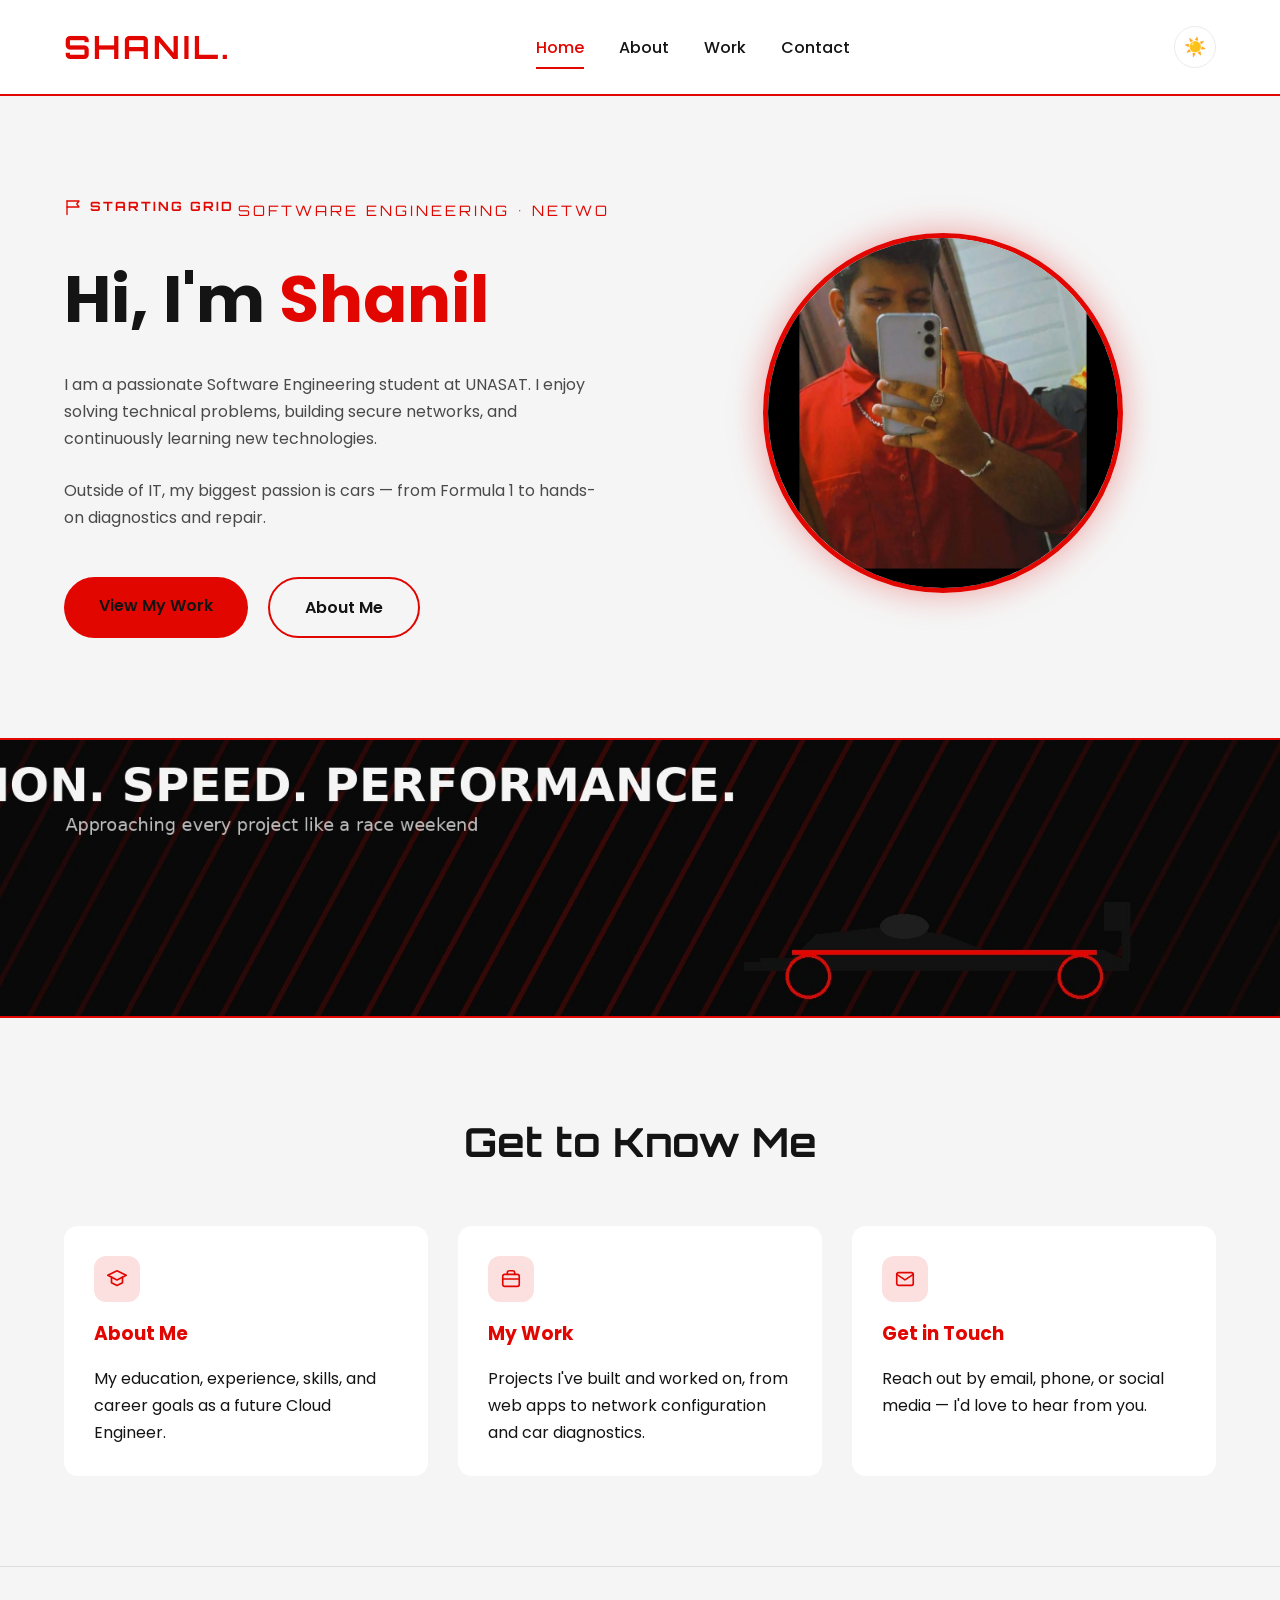
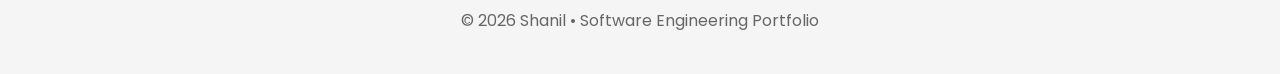
<file: index.html>
<!DOCTYPE html>
<html lang="en">
<head>
    <meta charset="UTF-8">
    <meta name="viewport" content="width=device-width, initial-scale=1.0">
    <title>Shanil | Portfolio</title>
    <link rel="icon" href="img/favicon-32.png" sizes="32x32" type="image/png">
    <link rel="icon" href="img/favicon-16.png" sizes="16x16" type="image/png">
    <link rel="apple-touch-icon" href="img/apple-touch-icon.png">

    <script src="js/theme-init.js"></script>

    <link rel="stylesheet" href="css/main.css">
    <link rel="stylesheet" href="css/index.css">

    <link rel="preconnect" href="https://fonts.googleapis.com">
    <link rel="preconnect" href="https://fonts.gstatic.com" crossorigin>

    <link href="https://fonts.googleapis.com/css2?family=Orbitron:wght@500;700;800&family=Poppins:wght@300;400;500;600;700&display=swap" rel="stylesheet">
</head>

<body>

<svg class="icon-sprite" aria-hidden="true">
<symbol id="icon-cap" viewBox="0 0 24 24" fill="none" stroke="currentColor" stroke-width="1.8" stroke-linecap="round" stroke-linejoin="round">
<polyline points="2 8 12 3 22 8 12 13 2 8"/>
<polyline points="6 10 6 16 12 19 18 16 18 10"/>
</symbol>
<symbol id="icon-briefcase" viewBox="0 0 24 24" fill="none" stroke="currentColor" stroke-width="1.8" stroke-linecap="round" stroke-linejoin="round">
<rect x="3" y="7" width="18" height="13" rx="2"/>
<path d="M8 7V5a2 2 0 0 1 2-2h4a2 2 0 0 1 2 2v2"/>
<line x1="3" y1="12" x2="21" y2="12"/>
</symbol>
<symbol id="icon-mail" viewBox="0 0 24 24" fill="none" stroke="currentColor" stroke-width="1.8" stroke-linecap="round" stroke-linejoin="round">
<rect x="3" y="5" width="18" height="14" rx="2"/>
<path d="M3 7l9 6 9-6"/>
</symbol>
<symbol id="icon-flag" viewBox="0 0 24 24" fill="none" stroke="currentColor" stroke-width="1.8" stroke-linecap="round" stroke-linejoin="round">
<path d="M4 22V4"/>
<path d="M4 4h16l-3 4 3 4H4"/>
</symbol>
</svg>

<header class="header">

    <div class="container nav-container">

        <a href="index.html" class="logo">
            SHANIL.
        </a>

        <nav class="nav-items">

            <a href="index.html">Home</a>

            <a href="about.html">About</a>

            <a href="work.html">Work</a>

            <a href="contact.html">Contact</a>

        </nav>

        <button id="theme-toggle" class="theme-toggle" aria-label="Toggle light/dark mode">🌙</button>

    </div>

</header>

<main>

<section class="hero">

<div class="container hero-content">

<div class="hero-text">

<div class="page-tag">
<svg class="icon"><use href="#icon-flag"></use></svg>
STARTING GRID
</div>

<span class="hero-subtitle">

SOFTWARE ENGINEERING • NETWORKING • Car Diagnostics

</span>

<h1>

Hi, I'm <span>Shanil</span>

</h1>

<p>

I am a passionate Software Engineering student at UNASAT. I enjoy solving technical problems, building secure networks, and continuously learning new technologies.

</p>

<p>

Outside of IT, my biggest passion is cars — from Formula 1 to hands-on diagnostics and repair.

</p>

<div class="hero-actions">

<a href="work.html" class="btn">

View My Work

</a>

<a href="about.html" class="btn btn-outline">

About Me

</a>

</div>

</div>

<div class="hero-image">

<img src="img/profile1.jpeg" alt="Profile Picture">

</div>

</div>

</section>

<section class="f1-banner">
<img src="img/f1-banner.jpg" alt="F1-inspired graphic: precision, speed, performance">
</section>

<section class="overview">

<div class="container">

<h2>Get to Know Me</h2>

<div class="overview-grid">

<a class="info-card" href="about.html">

<span class="icon-badge"><svg class="icon"><use href="#icon-cap"></use></svg></span>

<h3>About Me</h3>

<p>

My education, experience, skills, and career goals as a future Cloud Engineer.

</p>

</a>

<a class="info-card" href="work.html">

<span class="icon-badge"><svg class="icon"><use href="#icon-briefcase"></use></svg></span>

<h3>My Work</h3>

<p>

Projects I've built and worked on, from web apps to network configuration and car diagnostics.

</p>

</a>

<a class="info-card" href="contact.html">

<span class="icon-badge"><svg class="icon"><use href="#icon-mail"></use></svg></span>

<h3>Get in Touch</h3>

<p>

Reach out by email, phone, or social media — I'd love to hear from you.

</p>

</a>

</div>

</div>

</section>

</main>

<footer>

<div class="container">

<p>

© 2026 Shanil • Software Engineering Portfolio

</p>

</div>

</footer>

<script src="js/main.js"></script>

</body>
</html>
</file>
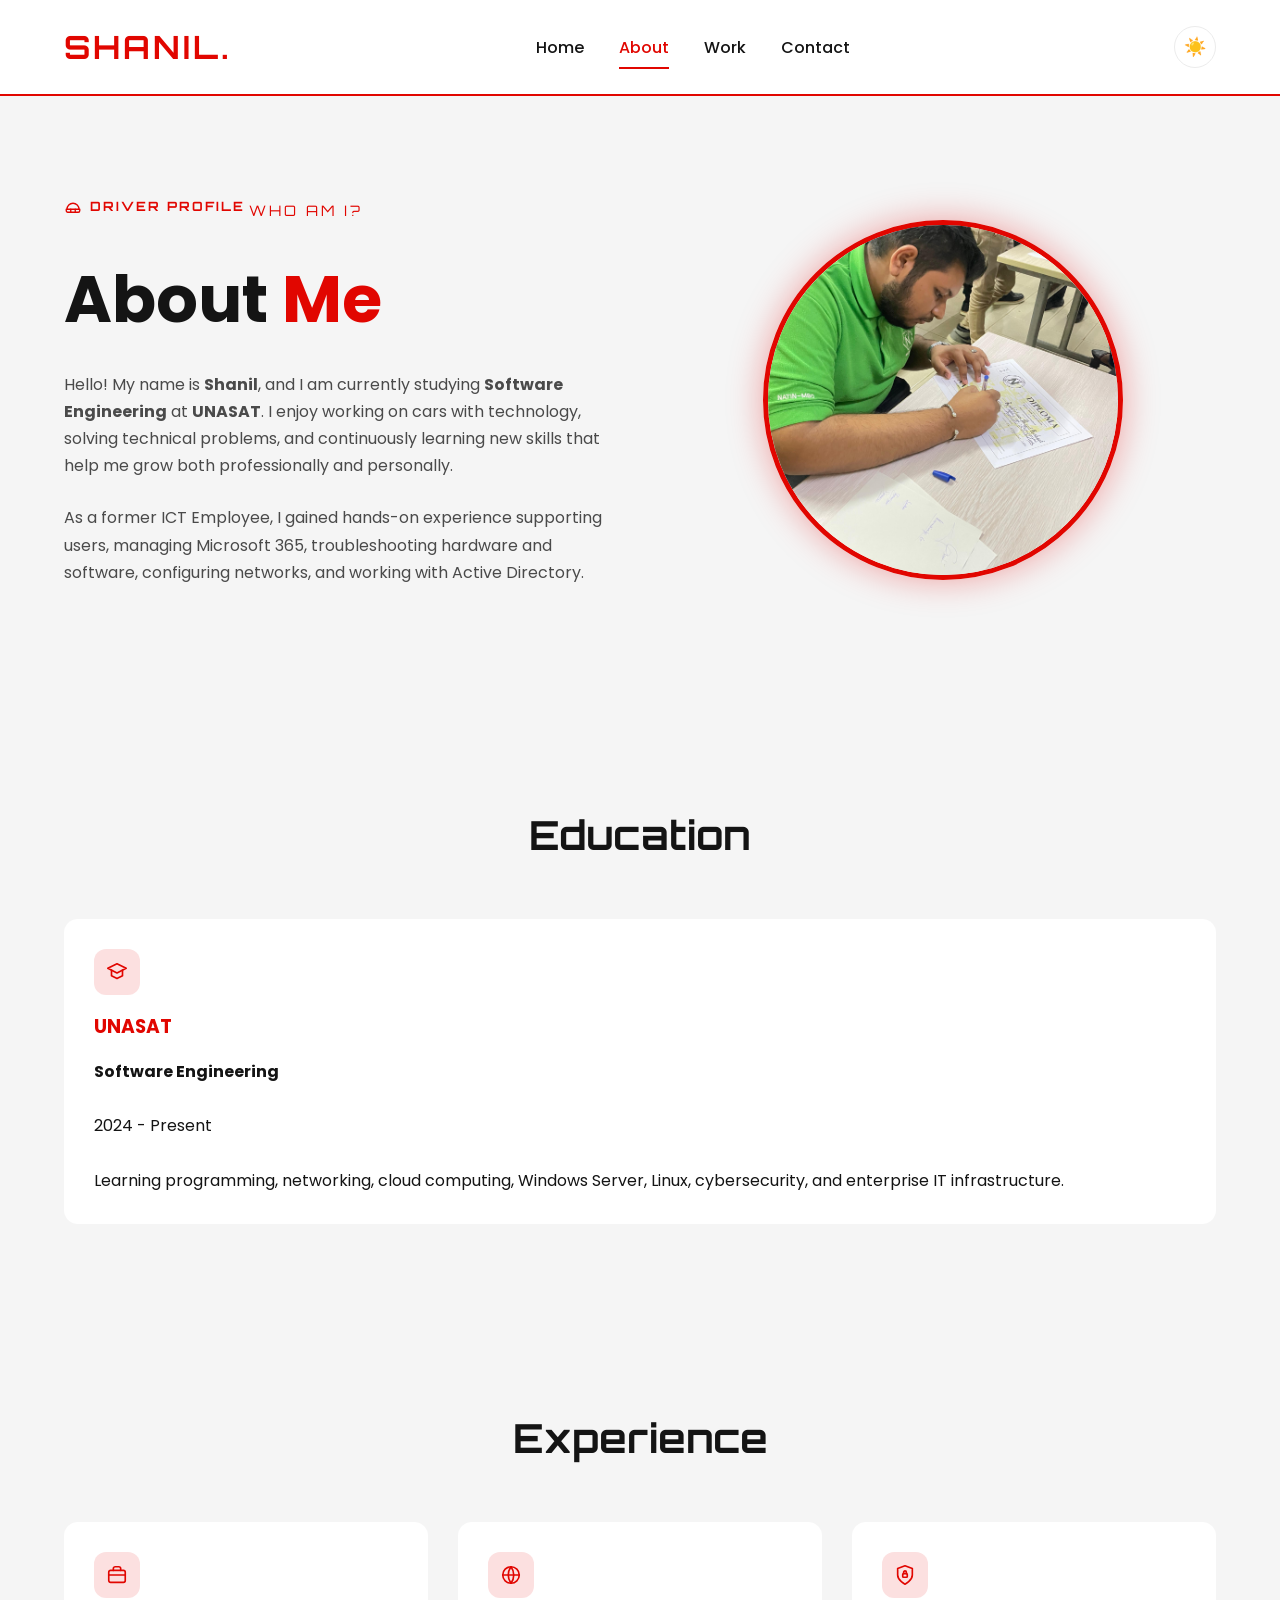
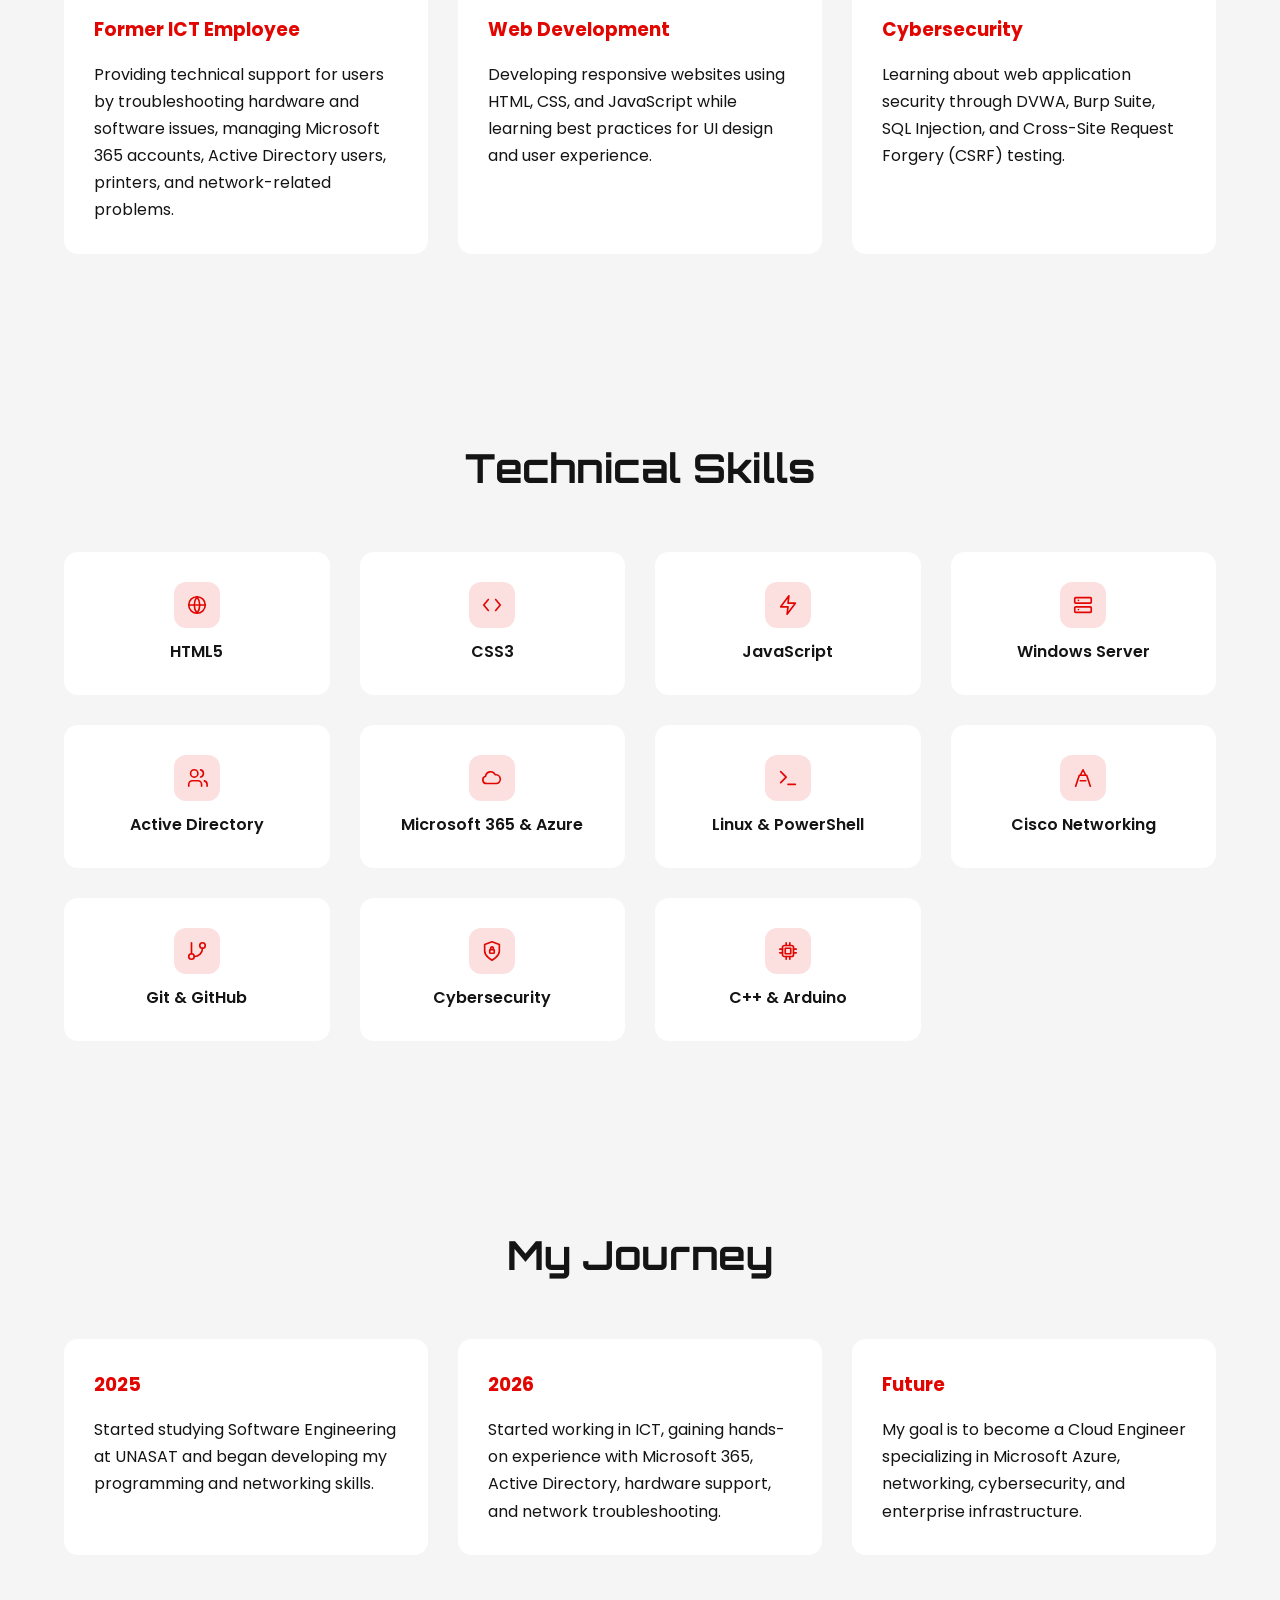
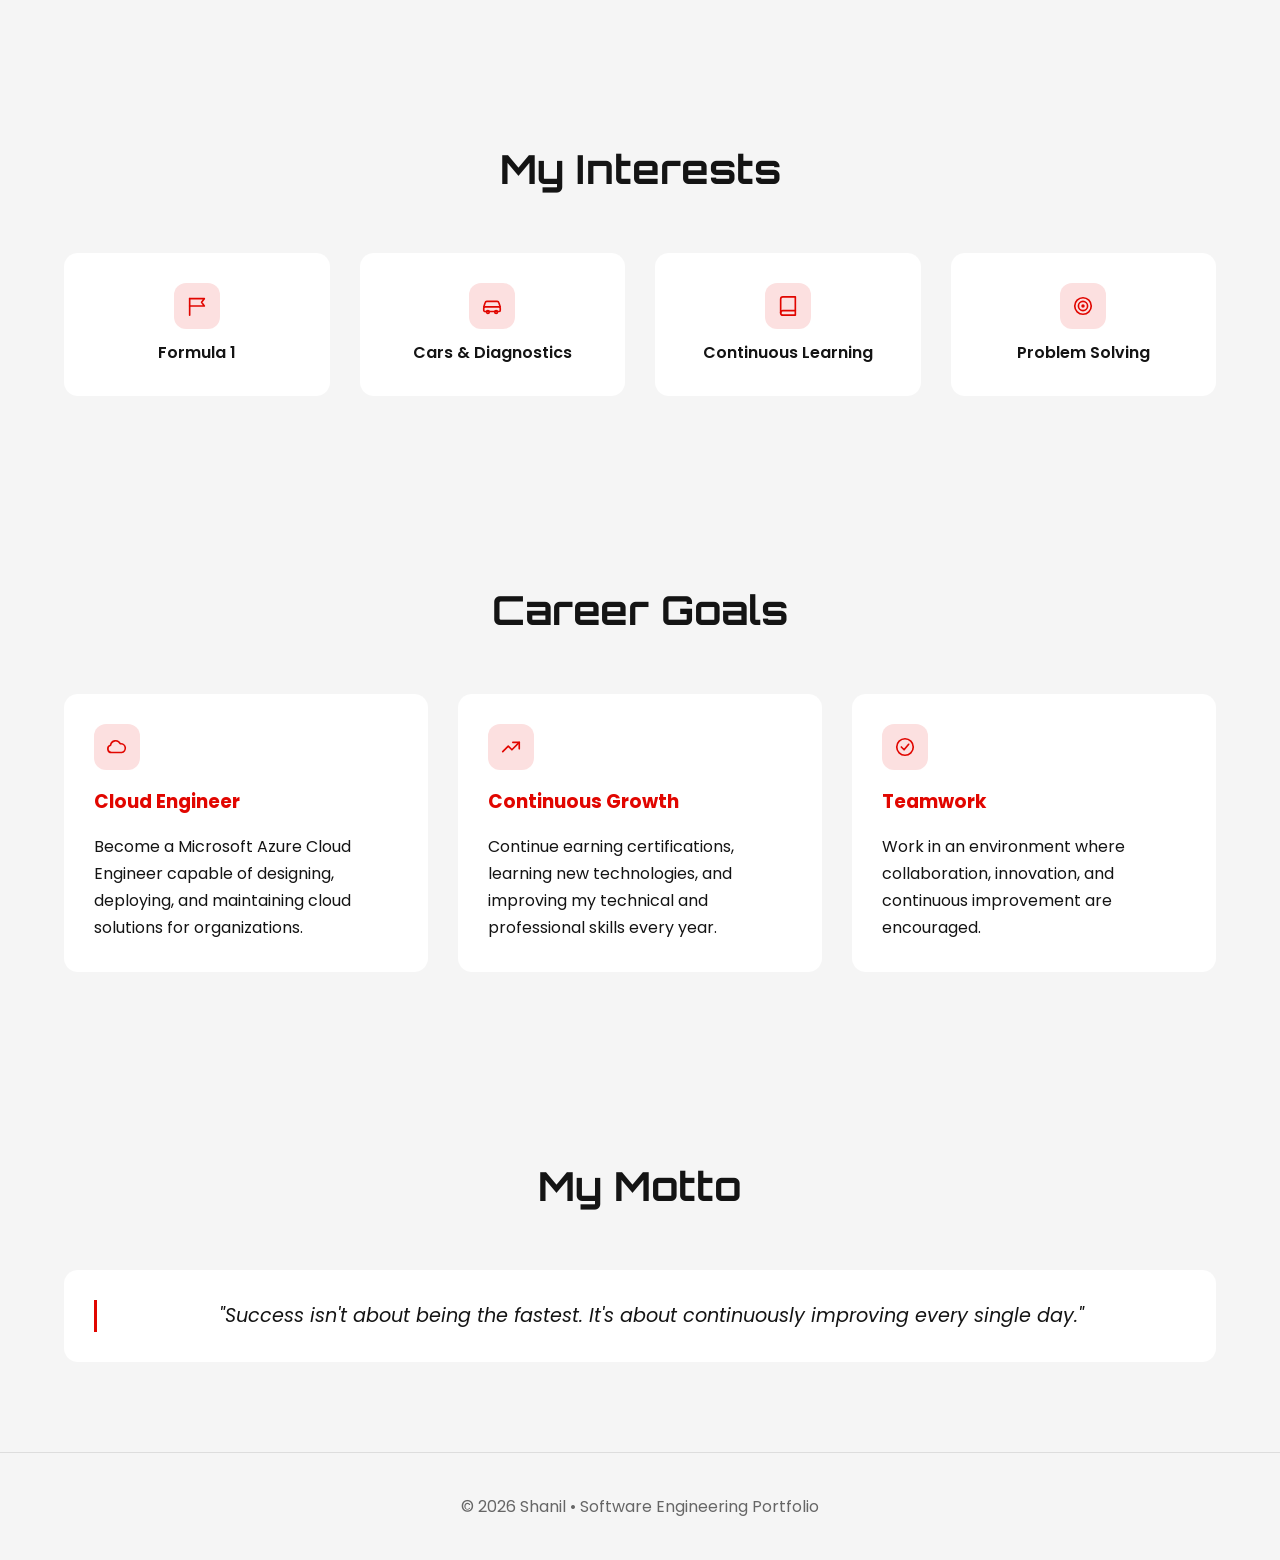
<file: about.html>
<!DOCTYPE html>
<html lang="en">

<head>

    <meta charset="UTF-8">

    <meta name="viewport" content="width=device-width, initial-scale=1.0">

    <title>About | Shanil</title>
    <link rel="icon" href="img/favicon-32.png" sizes="32x32" type="image/png">
    <link rel="icon" href="img/favicon-16.png" sizes="16x16" type="image/png">
    <link rel="apple-touch-icon" href="img/apple-touch-icon.png">

    <script src="js/theme-init.js"></script>

    <link rel="stylesheet" href="css/main.css">
    <link rel="stylesheet" href="css/about.css">

    <link rel="preconnect" href="https://fonts.googleapis.com">
    <link rel="preconnect" href="https://fonts.gstatic.com" crossorigin>

    <link href="https://fonts.googleapis.com/css2?family=Orbitron:wght@500;700;800&family=Poppins:wght@300;400;500;600;700&display=swap" rel="stylesheet">

</head>

<body>

<svg class="icon-sprite" aria-hidden="true">
<symbol id="icon-cap" viewBox="0 0 24 24" fill="none" stroke="currentColor" stroke-width="1.8" stroke-linecap="round" stroke-linejoin="round">
<polyline points="2 8 12 3 22 8 12 13 2 8"/>
<polyline points="6 10 6 16 12 19 18 16 18 10"/>
</symbol>
<symbol id="icon-briefcase" viewBox="0 0 24 24" fill="none" stroke="currentColor" stroke-width="1.8" stroke-linecap="round" stroke-linejoin="round">
<rect x="3" y="7" width="18" height="13" rx="2"/>
<path d="M8 7V5a2 2 0 0 1 2-2h4a2 2 0 0 1 2 2v2"/>
<line x1="3" y1="12" x2="21" y2="12"/>
</symbol>
<symbol id="icon-globe" viewBox="0 0 24 24" fill="none" stroke="currentColor" stroke-width="1.8" stroke-linecap="round" stroke-linejoin="round">
<circle cx="12" cy="12" r="9"/>
<line x1="3" y1="12" x2="21" y2="12"/>
<path d="M12 3a15 15 0 0 1 0 18 15 15 0 0 1 0-18z"/>
</symbol>
<symbol id="icon-shield-lock" viewBox="0 0 24 24" fill="none" stroke="currentColor" stroke-width="1.8" stroke-linecap="round" stroke-linejoin="round">
<path d="M12 22s8-4 8-10V5l-8-3-8 3v7c0 6 8 10 8 10z"/>
<rect x="9.5" y="10.5" width="5" height="4" rx="1"/>
<path d="M10.5 10.5V9a1.5 1.5 0 0 1 3 0v1.5"/>
</symbol>
<symbol id="icon-flag" viewBox="0 0 24 24" fill="none" stroke="currentColor" stroke-width="1.8" stroke-linecap="round" stroke-linejoin="round">
<path d="M4 22V4"/>
<path d="M4 4h16l-3 4 3 4H4"/>
</symbol>
<symbol id="icon-car" viewBox="0 0 24 24" fill="none" stroke="currentColor" stroke-width="1.8" stroke-linecap="round" stroke-linejoin="round">
<path d="M3 13l1.5-4.5A2 2 0 0 1 6.4 7h11.2a2 2 0 0 1 1.9 1.5L21 13"/>
<rect x="3" y="13" width="18" height="5" rx="1.5"/>
<circle cx="7.5" cy="18.5" r="1.5"/>
<circle cx="16.5" cy="18.5" r="1.5"/>
</symbol>
<symbol id="icon-cloud" viewBox="0 0 24 24" fill="none" stroke="currentColor" stroke-width="1.8" stroke-linecap="round" stroke-linejoin="round">
<path d="M17 18H6a4 4 0 0 1-1-7.87A5.5 5.5 0 0 1 15.5 8.5 4.5 4.5 0 0 1 17 18z"/>
</symbol>
<symbol id="icon-code" viewBox="0 0 24 24" fill="none" stroke="currentColor" stroke-width="1.8" stroke-linecap="round" stroke-linejoin="round">
<polyline points="8 6 3 12 8 18"/>
<polyline points="16 6 21 12 16 18"/>
</symbol>
<symbol id="icon-server" viewBox="0 0 24 24" fill="none" stroke="currentColor" stroke-width="1.8" stroke-linecap="round" stroke-linejoin="round">
<rect x="3" y="4" width="18" height="6" rx="1"/>
<rect x="3" y="14" width="18" height="6" rx="1"/>
<line x1="7" y1="7" x2="7.01" y2="7"/>
<line x1="7" y1="17" x2="7.01" y2="17"/>
</symbol>
<symbol id="icon-users" viewBox="0 0 24 24" fill="none" stroke="currentColor" stroke-width="1.8" stroke-linecap="round" stroke-linejoin="round">
<path d="M17 21v-2a4 4 0 0 0-4-4H7a4 4 0 0 0-4 4v2"/>
<circle cx="9" cy="7" r="4"/>
<path d="M23 21v-2a4 4 0 0 0-3-3.87"/>
<path d="M16 3.13a4 4 0 0 1 0 7.75"/>
</symbol>
<symbol id="icon-terminal" viewBox="0 0 24 24" fill="none" stroke="currentColor" stroke-width="1.8" stroke-linecap="round" stroke-linejoin="round">
<polyline points="4 17 10 11 4 5"/>
<line x1="12" y1="19" x2="20" y2="19"/>
</symbol>
<symbol id="icon-zap" viewBox="0 0 24 24" fill="none" stroke="currentColor" stroke-width="1.8" stroke-linecap="round" stroke-linejoin="round">
<polygon points="13 2 4 14 12 14 11 22 20 10 12 10 13 2"/>
</symbol>
<symbol id="icon-tower" viewBox="0 0 24 24" fill="none" stroke="currentColor" stroke-width="1.8" stroke-linecap="round" stroke-linejoin="round">
<path d="M4 21 8 9"/>
<path d="M20 21 16 9"/>
<path d="M12 3l3 6H9l3-6z"/>
<line x1="9" y1="15" x2="15" y2="15"/>
</symbol>
<symbol id="icon-git-branch" viewBox="0 0 24 24" fill="none" stroke="currentColor" stroke-width="1.8" stroke-linecap="round" stroke-linejoin="round">
<line x1="6" y1="3" x2="6" y2="15"/>
<circle cx="18" cy="6" r="3"/>
<circle cx="6" cy="18" r="3"/>
<path d="M18 9a9 9 0 0 1-9 9"/>
</symbol>
<symbol id="icon-book" viewBox="0 0 24 24" fill="none" stroke="currentColor" stroke-width="1.8" stroke-linecap="round" stroke-linejoin="round">
<path d="M4 19.5A2.5 2.5 0 0 1 6.5 17H20"/>
<path d="M6.5 2H20v20H6.5A2.5 2.5 0 0 1 4 19.5v-15A2.5 2.5 0 0 1 6.5 2z"/>
</symbol>
<symbol id="icon-target" viewBox="0 0 24 24" fill="none" stroke="currentColor" stroke-width="1.8" stroke-linecap="round" stroke-linejoin="round">
<circle cx="12" cy="12" r="9"/>
<circle cx="12" cy="12" r="5"/>
<circle cx="12" cy="12" r="1"/>
</symbol>
<symbol id="icon-trending" viewBox="0 0 24 24" fill="none" stroke="currentColor" stroke-width="1.8" stroke-linecap="round" stroke-linejoin="round">
<polyline points="3 17 9 11 13 15 21 7"/>
<polyline points="14 7 21 7 21 14"/>
</symbol>
<symbol id="icon-handshake" viewBox="0 0 24 24" fill="none" stroke="currentColor" stroke-width="1.8" stroke-linecap="round" stroke-linejoin="round">
<circle cx="12" cy="12" r="9"/>
<polyline points="8 12 11 15 16 9"/>
</symbol>
<symbol id="icon-helmet" viewBox="0 0 24 24" fill="none" stroke="currentColor" stroke-width="1.8" stroke-linecap="round" stroke-linejoin="round">
<path d="M4 15a8 8 0 0 1 16 0"/>
<path d="M3 15h18v2a2 2 0 0 1-2 2H5a2 2 0 0 1-2-2v-2z"/>
<line x1="9" y1="15" x2="9" y2="19"/>
<line x1="15" y1="15" x2="15" y2="19"/>
</symbol>
<symbol id="icon-cpu" viewBox="0 0 24 24" fill="none" stroke="currentColor" stroke-width="1.8" stroke-linecap="round" stroke-linejoin="round">
<rect x="6" y="6" width="12" height="12" rx="2"/>
<rect x="9" y="9" width="6" height="6"/>
<line x1="6" y1="10" x2="3" y2="10"/>
<line x1="6" y1="14" x2="3" y2="14"/>
<line x1="18" y1="10" x2="21" y2="10"/>
<line x1="18" y1="14" x2="21" y2="14"/>
<line x1="10" y1="6" x2="10" y2="3"/>
<line x1="14" y1="6" x2="14" y2="3"/>
<line x1="10" y1="18" x2="10" y2="21"/>
<line x1="14" y1="18" x2="14" y2="21"/>
</symbol>
</svg>

<header class="header">

    <div class="container nav-container">

        <a href="index.html" class="logo">
            SHANIL.
        </a>

        <nav class="nav-items">

            <a href="index.html">Home</a>

            <a href="about.html">About</a>

            <a href="work.html">Work</a>

            <a href="contact.html">Contact</a>

        </nav>

        <button id="theme-toggle" class="theme-toggle" aria-label="Toggle light/dark mode">🌙</button>

    </div>

</header>

<main>

<section class="hero">

<div class="container hero-content">

<div class="hero-text">

<div class="page-tag">
<svg class="icon"><use href="#icon-helmet"></use></svg>
DRIVER PROFILE
</div>

<span class="hero-subtitle">

WHO AM I?

</span>

<h1>

About <span>Me</span>

</h1>

<p>

Hello! My name is <strong>Shanil</strong>, and I am currently studying <strong>Software Engineering</strong> at <strong>UNASAT</strong>. I enjoy working on cars with technology, solving technical problems, and continuously learning new skills that help me grow both professionally and personally.

</p>

<p>

As a former ICT Employee, I gained hands-on experience supporting users, managing Microsoft 365, troubleshooting hardware and software, configuring networks, and working with Active Directory.

</p>

</div>

<div class="hero-image">

<img src="img/profile2.jpeg" alt="Profile Picture">

</div>

</div>

</section>

<section>

<div class="container">

<h2>Education</h2>

<div class="overview-grid">

<div class="info-card">

<span class="icon-badge"><svg class="icon"><use href="#icon-cap"></use></svg></span>

<h3>UNASAT</h3>

<p>

<strong>Software Engineering</strong>

<br><br>

2024 - Present

<br><br>

Learning programming, networking, cloud computing, Windows Server, Linux, cybersecurity, and enterprise IT infrastructure.

</p>

</div>

</div>

</div>

</section>

<section>

<div class="container">

<h2>Experience</h2>

<div class="overview-grid">

<div class="info-card">

<span class="icon-badge"><svg class="icon"><use href="#icon-briefcase"></use></svg></span>

<h3>Former ICT Employee</h3>

<p>

Providing technical support for users by troubleshooting hardware and software issues, managing Microsoft 365 accounts, Active Directory users, printers, and network-related problems.

</p>

</div>

<div class="info-card">

<span class="icon-badge"><svg class="icon"><use href="#icon-globe"></use></svg></span>

<h3>Web Development</h3>

<p>

Developing responsive websites using HTML, CSS, and JavaScript while learning best practices for UI design and user experience.

</p>

</div>

<div class="info-card">

<span class="icon-badge"><svg class="icon"><use href="#icon-shield-lock"></use></svg></span>

<h3>Cybersecurity</h3>

<p>

Learning about web application security through DVWA, Burp Suite, SQL Injection, and Cross-Site Request Forgery (CSRF) testing.

</p>

</div>

</div>

</div>

</section>

<section>

<div class="container">

<h2>Technical Skills</h2>

<div class="skills-grid">

<div><span class="icon-badge"><svg class="icon"><use href="#icon-globe"></use></svg></span>HTML5</div>

<div><span class="icon-badge"><svg class="icon"><use href="#icon-code"></use></svg></span>CSS3</div>

<div><span class="icon-badge"><svg class="icon"><use href="#icon-zap"></use></svg></span>JavaScript</div>

<div><span class="icon-badge"><svg class="icon"><use href="#icon-server"></use></svg></span>Windows Server</div>

<div><span class="icon-badge"><svg class="icon"><use href="#icon-users"></use></svg></span>Active Directory</div>

<div><span class="icon-badge"><svg class="icon"><use href="#icon-cloud"></use></svg></span>Microsoft 365 & Azure</div>

<div><span class="icon-badge"><svg class="icon"><use href="#icon-terminal"></use></svg></span>Linux & PowerShell</div>

<div><span class="icon-badge"><svg class="icon"><use href="#icon-tower"></use></svg></span>Cisco Networking</div>

<div><span class="icon-badge"><svg class="icon"><use href="#icon-git-branch"></use></svg></span>Git & GitHub</div>

<div><span class="icon-badge"><svg class="icon"><use href="#icon-shield-lock"></use></svg></span>Cybersecurity</div>

<div><span class="icon-badge"><svg class="icon"><use href="#icon-cpu"></use></svg></span>C++ & Arduino</div>

</div>

</div>

</section>

<section>

<div class="container">

<h2>My Journey</h2>

<div class="overview-grid">

<div class="info-card">

<h3>2025</h3>

<p>

Started studying Software Engineering at UNASAT and began developing my programming and networking skills.

</p>

</div>

<div class="info-card">

<h3>2026</h3>

<p>

Started working in ICT, gaining hands-on experience with Microsoft 365, Active Directory, hardware support, and network troubleshooting.

</p>

</div>

<div class="info-card">

<h3>Future</h3>

<p>

My goal is to become a Cloud Engineer specializing in Microsoft Azure, networking, cybersecurity, and enterprise infrastructure.

</p>

</div>

</div>

</div>

</section>

<section>

<div class="container">

<h2>My Interests</h2>

<div class="skills-grid">

<div><span class="icon-badge"><svg class="icon"><use href="#icon-flag"></use></svg></span>Formula 1</div>

<div><span class="icon-badge"><svg class="icon"><use href="#icon-car"></use></svg></span>Cars & Diagnostics</div>

<div><span class="icon-badge"><svg class="icon"><use href="#icon-book"></use></svg></span>Continuous Learning</div>

<div><span class="icon-badge"><svg class="icon"><use href="#icon-target"></use></svg></span>Problem Solving</div>

</div>

</div>

</section>

<section>

<div class="container">

<h2>Career Goals</h2>

<div class="overview-grid">

<div class="info-card">

<span class="icon-badge"><svg class="icon"><use href="#icon-cloud"></use></svg></span>

<h3>Cloud Engineer</h3>

<p>

Become a Microsoft Azure Cloud Engineer capable of designing, deploying, and maintaining cloud solutions for organizations.

</p>

</div>

<div class="info-card">

<span class="icon-badge"><svg class="icon"><use href="#icon-trending"></use></svg></span>

<h3>Continuous Growth</h3>

<p>

Continue earning certifications, learning new technologies, and improving my technical and professional skills every year.

</p>

</div>

<div class="info-card">

<span class="icon-badge"><svg class="icon"><use href="#icon-handshake"></use></svg></span>

<h3>Teamwork</h3>

<p>

Work in an environment where collaboration, innovation, and continuous improvement are encouraged.

</p>

</div>

</div>

</div>

</section>

<section>

<div class="container">

<h2>My Motto</h2>

<div class="info-card">

<p class="motto-quote">

<i>

"Success isn't about being the fastest. It's about continuously improving every single day."

</i>

</p>

</div>

</div>

</section>

</main>

<footer>

<div class="container">

<p>

© 2026 Shanil • Software Engineering Portfolio

</p>

</div>

</footer>

<script src="js/main.js"></script>

</body>

</html>
</file>
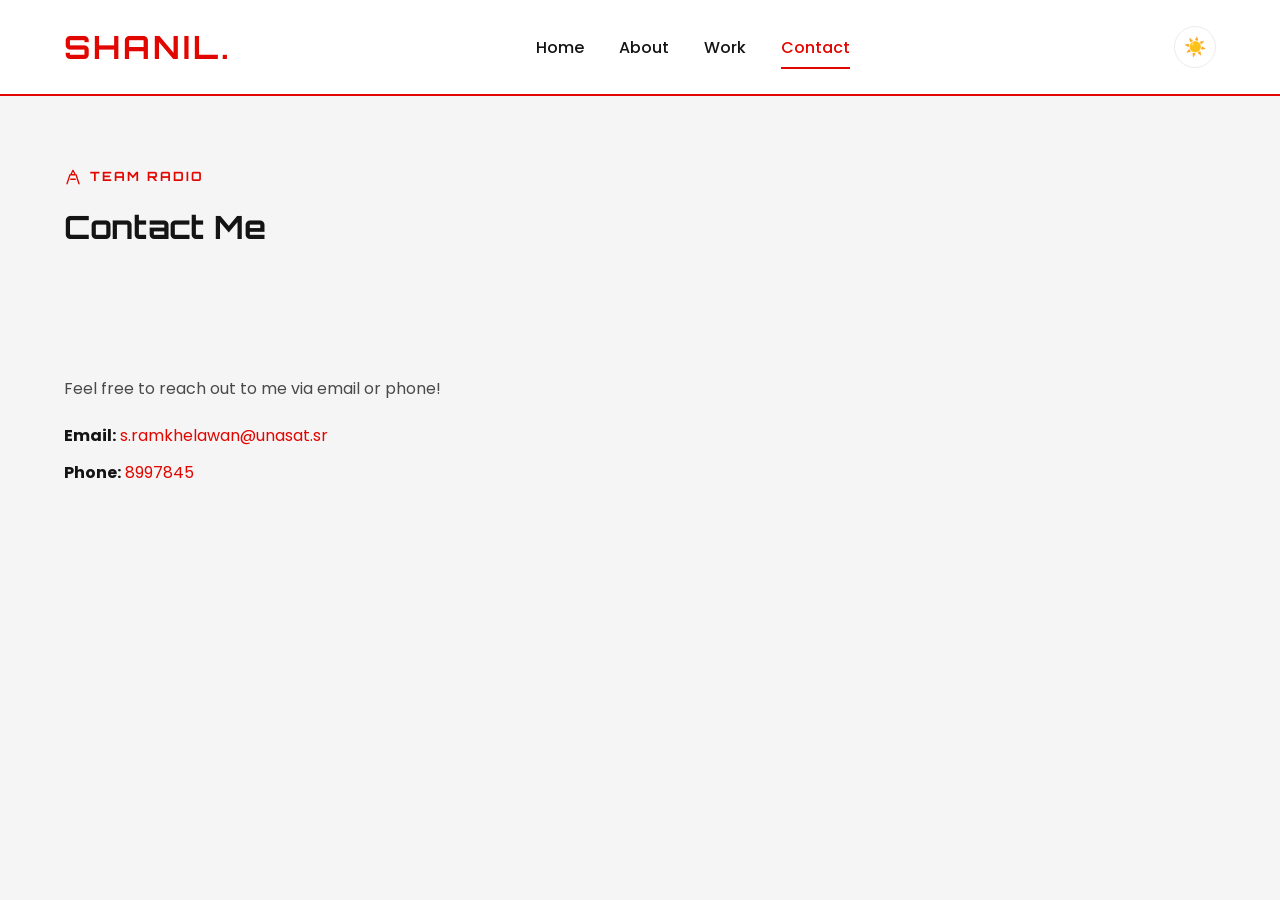
<file: contact.html>
<!doctype html>
<html lang="en">
  <head>
    <meta charset="UTF-8" />
    <meta name="viewport" content="width=device-width, initial-scale=1.0" />
    <title>Contact | Shanil</title>
    <link rel="icon" href="img/favicon-32.png" sizes="32x32" type="image/png">
    <link rel="icon" href="img/favicon-16.png" sizes="16x16" type="image/png">
    <link rel="apple-touch-icon" href="img/apple-touch-icon.png">
    <script src="js/theme-init.js"></script>

    <link rel="stylesheet" href="css/main.css" />
    <link rel="stylesheet" href="css/contact.css" />

    <link rel="preconnect" href="https://fonts.googleapis.com">
    <link rel="preconnect" href="https://fonts.gstatic.com" crossorigin>
    <link href="https://fonts.googleapis.com/css2?family=Orbitron:wght@500;700;800&family=Poppins:wght@300;400;500;600;700&display=swap" rel="stylesheet">
  </head>

  <body>

    <svg class="icon-sprite" aria-hidden="true">
    <symbol id="icon-tower" viewBox="0 0 24 24" fill="none" stroke="currentColor" stroke-width="1.8" stroke-linecap="round" stroke-linejoin="round">
    <path d="M4 21 8 9"/>
    <path d="M20 21 16 9"/>
    <path d="M12 3l3 6H9l3-6z"/>
    <line x1="9" y1="15" x2="15" y2="15"/>
    </symbol>
    </svg>

    <header class="header">
      <div class="container nav-container">
        <a href="index.html" class="logo">
          SHANIL.
        </a>
        <nav class="nav-items">
          <a href="index.html">Home</a>
          <a href="about.html">About</a>
          <a href="work.html">Work</a>
          <a href="contact.html">Contact</a>
        </nav>
        <button id="theme-toggle" class="theme-toggle" aria-label="Toggle light/dark mode">🌙</button>
      </div>
    </header>

    <main class="container contact-main">
      <div class="page-tag">
        <svg class="icon"><use href="#icon-tower"></use></svg>
        TEAM RADIO
      </div>
      <h1 class="contact-heading">Contact Me</h1>

      <section class="contact-section">
        <p class="contact-text">
          Feel free to reach out to me via email or phone!
        </p>
        <ul class="contact-list">
          <li>
            <strong>Email:</strong>
            <a href="mailto:s.ramkhelawan@unasat.sr" class="contact-link">s.ramkhelawan@unasat.sr</a>
          </li>
          <li>
            <strong>Phone:</strong>
            <a href="tel:8997845" class="contact-link">8997845</a>
          </li>
        </ul>
      </section>
    </main>

    <script src="js/main.js"></script>
  </body>
</html>
</file>
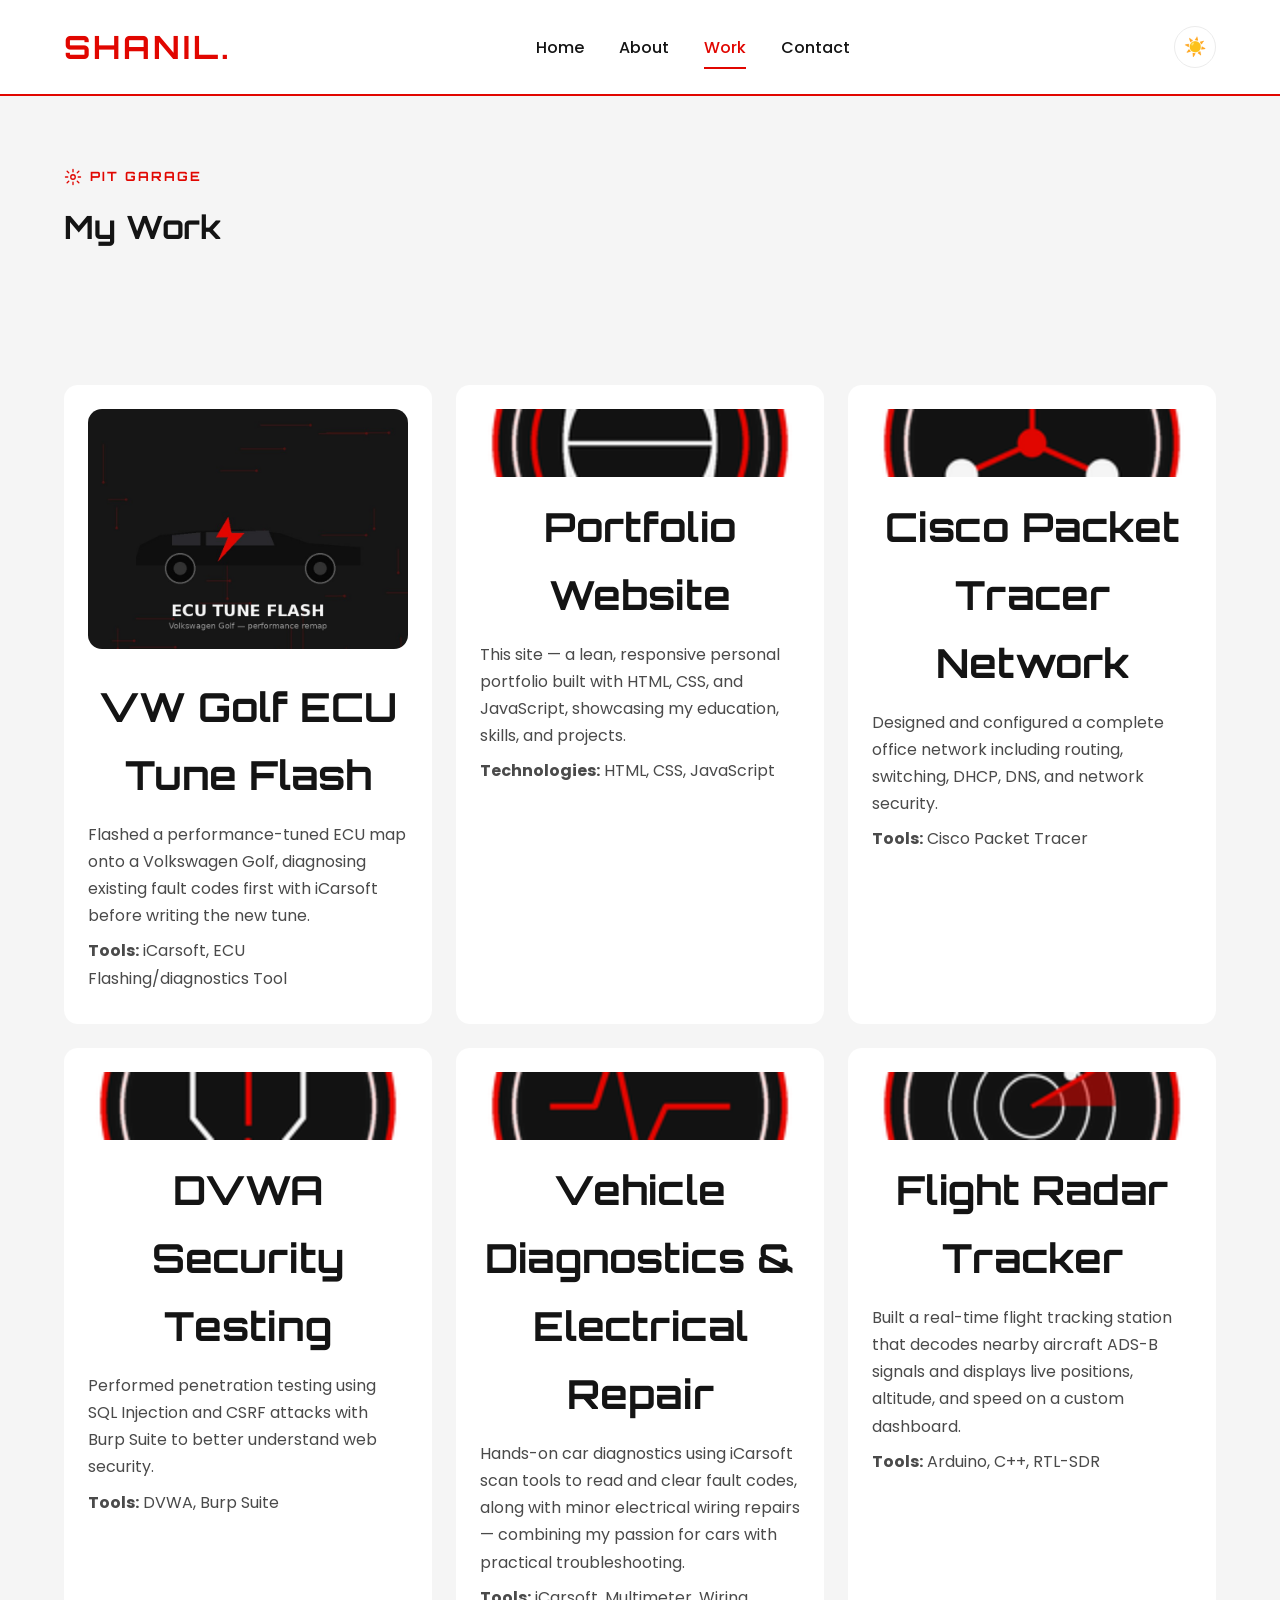
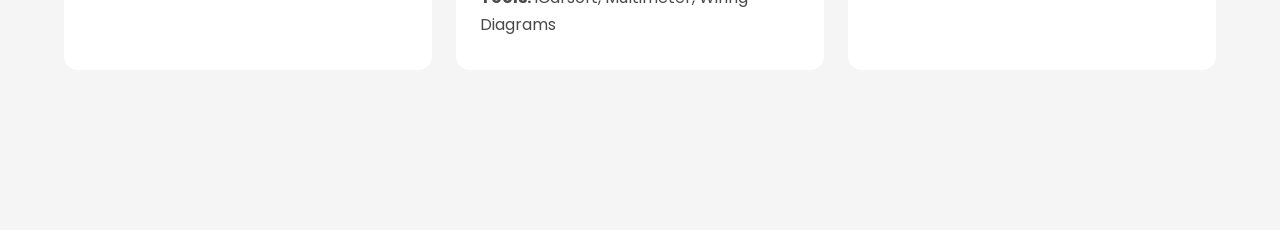
<file: work.html>
<!doctype html>
<html lang="en">
  <head>
    <meta charset="UTF-8" />
    <meta name="viewport" content="width=device-width, initial-scale=1.0" />
    <title>Work | Shanil</title>
    <link rel="icon" href="img/favicon-32.png" sizes="32x32" type="image/png">
    <link rel="icon" href="img/favicon-16.png" sizes="16x16" type="image/png">
    <link rel="apple-touch-icon" href="img/apple-touch-icon.png">
    <script src="js/theme-init.js"></script>

    <link rel="stylesheet" href="css/main.css" />
    <link rel="stylesheet" href="css/work.css" />

    <link rel="preconnect" href="https://fonts.googleapis.com">
    <link rel="preconnect" href="https://fonts.gstatic.com" crossorigin>
    <link href="https://fonts.googleapis.com/css2?family=Orbitron:wght@500;700;800&family=Poppins:wght@300;400;500;600;700&display=swap" rel="stylesheet">
  </head>

  <body>

    <svg class="icon-sprite" aria-hidden="true">
    <symbol id="icon-globe" viewBox="0 0 24 24" fill="none" stroke="currentColor" stroke-width="1.8" stroke-linecap="round" stroke-linejoin="round">
    <circle cx="12" cy="12" r="9"/>
    <line x1="3" y1="12" x2="21" y2="12"/>
    <path d="M12 3a15 15 0 0 1 0 18 15 15 0 0 1 0-18z"/>
    </symbol>
    <symbol id="icon-pulse" viewBox="0 0 24 24" fill="none" stroke="currentColor" stroke-width="1.8" stroke-linecap="round" stroke-linejoin="round">
    <polyline points="2 12 7 12 9 6 13 18 16 12 22 12"/>
    </symbol>
    <symbol id="icon-network" viewBox="0 0 24 24" fill="none" stroke="currentColor" stroke-width="1.8" stroke-linecap="round" stroke-linejoin="round">
    <circle cx="12" cy="4" r="2"/>
    <circle cx="5" cy="18" r="2"/>
    <circle cx="19" cy="18" r="2"/>
    <path d="M12 6v6"/>
    <path d="M12 12 5 16"/>
    <path d="M12 12 19 16"/>
    </symbol>
    <symbol id="icon-shield-alert" viewBox="0 0 24 24" fill="none" stroke="currentColor" stroke-width="1.8" stroke-linecap="round" stroke-linejoin="round">
    <path d="M12 22s8-4 8-10V5l-8-3-8 3v7c0 6 8 10 8 10z"/>
    <line x1="12" y1="8" x2="12" y2="13"/>
    <line x1="12" y1="16" x2="12.01" y2="16"/>
    </symbol>
    <symbol id="icon-gear" viewBox="0 0 24 24" fill="none" stroke="currentColor" stroke-width="1.8" stroke-linecap="round" stroke-linejoin="round">
    <circle cx="12" cy="12" r="3"/>
    <path d="M12 2v3M12 19v3M4.2 4.2l2.1 2.1M17.7 17.7l2.1 2.1M2 12h3M19 12h3M4.2 19.8l2.1-2.1M17.7 6.3l2.1-2.1"/>
    </symbol>
    <symbol id="icon-radar" viewBox="0 0 24 24" fill="none" stroke="currentColor" stroke-width="1.8" stroke-linecap="round" stroke-linejoin="round">
    <circle cx="12" cy="12" r="9"/>
    <circle cx="12" cy="12" r="5"/>
    <line x1="12" y1="12" x2="18" y2="7"/>
    <circle cx="12" cy="12" r="1"/>
    </symbol>
    </svg>

    <header class="header">
      <div class="container nav-container">
        <a href="index.html" class="logo">
          SHANIL.
        </a>
        <nav class="nav-items">
          <a href="index.html">Home</a>
          <a href="about.html">About</a>
          <a href="work.html">Work</a>
          <a href="contact.html">Contact</a>
        </nav>
        <button id="theme-toggle" class="theme-toggle" aria-label="Toggle light/dark mode">🌙</button>
      </div>
    </header>

    <main class="container work-main">
      <div class="page-tag">
        <svg class="icon"><use href="#icon-gear"></use></svg>
        PIT GARAGE
      </div>
      <h1 class="work-heading">My Work</h1>

      <section class="projects-grid">

        <article class="project-card">
          <img src="img/projects/vw-tune.jpg" alt="Volkswagen Golf ECU tune flash graphic" />
          <div class="project-info">
            <h2>VW Golf ECU Tune Flash</h2>
            <p>
              Flashed a performance-tuned ECU map onto a Volkswagen Golf,
              diagnosing existing fault codes first with iCarsoft before
              writing the new tune.
            </p>
            <p><strong>Tools:</strong> iCarsoft, ECU Flashing/diagnostics Tool</p>
          </div>
        </article>

        <article class="project-card">
          <div class="project-info">
            <img class="project-icon" src="img/icons/portfolio.png" alt="Portfolio Website icon">
            <h2>Portfolio Website</h2>
            <p>
              This site — a lean, responsive personal portfolio built with HTML,
              CSS, and JavaScript, showcasing my education, skills, and projects.
            </p>
            <p><strong>Technologies:</strong> HTML, CSS, JavaScript</p>
          </div>
        </article>

        <article class="project-card">
          <div class="project-info">
            <img class="project-icon" src="img/icons/network.png" alt="Cisco Packet Tracer Network icon">
            <h2>Cisco Packet Tracer Network</h2>
            <p>
              Designed and configured a complete office network including
              routing, switching, DHCP, DNS, and network security.
            </p>
            <p><strong>Tools:</strong> Cisco Packet Tracer</p>
          </div>
        </article>

        <article class="project-card">
          <div class="project-info">
            <img class="project-icon" src="img/icons/security.png" alt="DVWA Security Testing icon">
            <h2>DVWA Security Testing</h2>
            <p>
              Performed penetration testing using SQL Injection and CSRF
              attacks with Burp Suite to better understand web security.
            </p>
            <p><strong>Tools:</strong> DVWA, Burp Suite</p>
          </div>
        </article>

        <article class="project-card">
          <div class="project-info">
            <img class="project-icon" src="img/icons/diagnostics.png" alt="Vehicle Diagnostics icon">
            <h2>Vehicle Diagnostics & Electrical Repair</h2>
            <p>
              Hands-on car diagnostics using iCarsoft scan tools to read and
              clear fault codes, along with minor electrical wiring repairs —
              combining my passion for cars with practical troubleshooting.
            </p>
            <p><strong>Tools:</strong> iCarsoft, Multimeter, Wiring Diagrams</p>
          </div>
        </article>

        <article class="project-card">
          <div class="project-info">
            <img class="project-icon" src="img/icons/radar.png" alt="Flight Radar Tracker icon">
            <h2>Flight Radar Tracker</h2>
            <p>
              Built a real-time flight tracking station that decodes nearby
              aircraft ADS-B signals and displays live positions, altitude,
              and speed on a custom dashboard.
            </p>
            <p><strong>Tools:</strong> Arduino, C++, RTL-SDR</p>
          </div>
        </article>

      </section>
    </main>

    <script src="js/main.js"></script>
  </body>
</html>
</file>
<file: css/main.css>
/* ===========================
   GOOGLE FONTS
=========================== */

@import url('https://fonts.googleapis.com/css2?family=Orbitron:wght@500;700;800&family=Poppins:wght@300;400;500;600;700&display=swap');

/* ===========================
   VARIABLES
=========================== */

:root{

    --primary:#E10600;
    --background:#090909;
    --surface:#161616;
    --surface-light:#202020;
    --text:#F5F5F5;
    --text-light:#BDBDBD;
    --header-bg:#111;
    --footer-border:#333;
    --footer-text:#888;

    --radius:14px;

    --max-width:1200px;

}

[data-theme="light"]{

    --background:#F5F5F5;
    --surface:#FFFFFF;
    --surface-light:#ECECEC;
    --text:#141414;
    --text-light:#4A4A4A;
    --header-bg:#FFFFFF;
    --footer-border:#DDDDDD;
    --footer-text:#666666;

}

body,
.header,
footer{

    transition:background .3s, color .3s, border-color .3s;

}

/* ===========================
   RESET
=========================== */

*{
    margin:0;
    padding:0;
    box-sizing:border-box;
}

html{
    scroll-behavior:smooth;
}

body{

    font-family:'Poppins',sans-serif;

    background:var(--background);

    color:var(--text);

    line-height:1.7;

}

/* ===========================
   LINKS
=========================== */

a{

    text-decoration:none;

    color:inherit;

}

/* ===========================
   CONTAINER
=========================== */

.container{

    width:90%;

    max-width:var(--max-width);

    margin:auto;

}

/* ===========================
   HEADER
=========================== */

.header{

    position:sticky;

    top:0;

    z-index:999;

    background:var(--header-bg);

    border-bottom:2px solid var(--primary);

}

.nav-container{

    display:flex;

    justify-content:space-between;

    align-items:center;

    padding:20px 0;

}

/* ===========================
   LOGO
=========================== */

.logo{

    font-family:'Orbitron',sans-serif;

    font-size:32px;

    color:var(--primary);

    letter-spacing:3px;

    font-weight:700;

}

/* ===========================
   NAVIGATION
=========================== */

.nav-items{

    display:flex;

    gap:35px;

}

.nav-items a{

    position:relative;

    font-weight:500;

    transition:.3s;

}

.nav-items a:hover{

    color:var(--primary);

}

.nav-items a::after{

    content:"";

    position:absolute;

    left:0;

    bottom:-8px;

    width:0;

    height:2px;

    background:var(--primary);

    transition:.3s;

}

.nav-items a:hover::after{

    width:100%;

}

/* ===========================
   HERO
=========================== */

.hero{

    padding:100px 0;

}

.hero-content{

    display:flex;

    align-items:center;

    justify-content:space-between;

    gap:60px;

}

.hero-text{

    flex:1;

}

.hero-subtitle{

    color:var(--primary);

    font-family:'Orbitron';

    letter-spacing:3px;

    font-size:.9rem;

}

.hero h1{

    font-size:65px;

    margin:15px 0;

}

.hero h1 span{

    color:var(--primary);

}

.hero p{

    color:var(--text-light);

    margin-bottom:25px;

    max-width:650px;

}

.hero-image{

    flex:1;

    text-align:center;

}

.hero-image img{

    width:360px;

    height:360px;

    border-radius:50%;

    object-fit:cover;

    border:5px solid var(--primary);

    box-shadow:0 0 35px rgba(225,6,0,.35);

}

/* ===========================
   BUTTON
=========================== */

.btn{

    display:inline-block;

    margin-top:20px;

    background:var(--primary);

    padding:15px 35px;

    border-radius:50px;

    font-weight:600;

    transition:.3s;

}

.btn:hover{

    transform:translateY(-5px);

    box-shadow:0 10px 30px rgba(225,6,0,.4);

}

/* ===========================
   SECTIONS
=========================== */

section{

    padding:90px 0;

}

section h2{

    text-align:center;

    font-size:40px;

    margin-bottom:50px;

    font-family:'Orbitron';

}

/* ===========================
   GRIDS
=========================== */

.overview-grid,
.skills-grid,
.project-grid{

    display:grid;

    grid-template-columns:repeat(auto-fit,minmax(260px,1fr));

    gap:30px;

}

/* ===========================
   CARDS
=========================== */

.info-card,
.project-card,
.skills-grid div{

    display:block;

    background:var(--surface);

    padding:30px;

    border-radius:var(--radius);

    transition:.35s;

}

.info-card:hover,
.project-card:hover,
.skills-grid div:hover{

    transform:translateY(-10px);

    background:var(--surface-light);

}

.info-card h3,
.project-card h3{

    color:var(--primary);

    margin-bottom:15px;

}

.skills-grid div{

    text-align:center;

    font-weight:600;

    display:flex;

    flex-direction:column;

    align-items:center;

}

/* ===========================
   ICONS
=========================== */

.icon-badge{

    display:inline-flex;

    align-items:center;

    justify-content:center;

    width:46px;

    height:46px;

    border-radius:12px;

    background:rgba(225,6,0,.12);

    margin-bottom:16px;

}

.skills-grid div .icon-badge{

    margin:0 auto 10px;

}

.icon{

    width:22px;

    height:22px;

    color:var(--primary);

    display:block;

}

.icon-sprite{

    display:none;

}

/* ===========================
   PAGE IDENTITY TAG
=========================== */

.page-tag{

    display:inline-flex;

    align-items:center;

    gap:8px;

    color:var(--primary);

    font-family:'Orbitron';

    letter-spacing:2px;

    font-size:.8rem;

    font-weight:700;

    margin-bottom:12px;

}

.page-tag .icon{

    width:18px;

    height:18px;

}

/* ===========================
   F1 BANNER
=========================== */

.f1-banner{

    padding:0;

}

.f1-banner img{

    width:100%;

    height:280px;

    object-fit:cover;

    display:block;

    border-top:2px solid var(--primary);

    border-bottom:2px solid var(--primary);

}

@media(max-width:900px){

.f1-banner img{

height:180px;

}

}

/* ===========================
   FOOTER
=========================== */

footer{

    padding:40px;

    text-align:center;

    border-top:1px solid var(--footer-border);

    color:var(--footer-text);

}

/* ===========================
   THEME TOGGLE
=========================== */

.theme-toggle{

    display:flex;

    align-items:center;

    justify-content:center;

    width:42px;

    height:42px;

    margin-left:20px;

    border:1px solid var(--surface-light);

    border-radius:50%;

    background:var(--surface);

    color:var(--text);

    font-size:18px;

    line-height:1;

    cursor:pointer;

    transition:background .3s, color .3s, border-color .3s, transform .2s;

}

.theme-toggle:hover{

    transform:scale(1.08);

    border-color:var(--primary);

}

/* ===========================
   MOBILE
=========================== */

@media(max-width:900px){

.hero-content{

flex-direction:column-reverse;

text-align:center;

}

.hero h1{

font-size:46px;

}

.hero-image img{

width:260px;

height:260px;

}

.nav-container{

flex-direction:column;

gap:20px;

}

.nav-items{

flex-wrap:wrap;

justify-content:center;

}

}

/* ===================================
   SCROLL ANIMATION
=================================== */

.hidden{

    opacity:0;

    transform:translateY(60px);

    transition:all .8s ease;

}

.show{

    opacity:1;

    transform:translateY(0);

}

/* ===================================
   ACTIVE NAV LINK
=================================== */

.nav-items a.active{

    color:#E10600;

}

.nav-items a.active::after{

    width:100%;

}
</file>
<file: css/index.css>
/* ===========================
   HOME PAGE
=========================== */

.hero-actions{

    display:flex;

    gap:20px;

    flex-wrap:wrap;

}

.btn-outline{

    background:transparent;

    border:2px solid var(--primary);

}
</file>
<file: css/about.css>
.motto-quote {
  text-align: center;
  font-size: 1.2rem;
  font-style: italic;
  border-left: 3px solid var(--primary);
  padding-left: 1.25rem;
}
</file>
<file: css/contact.css>
/* ===========================
   CONTACT PAGE
=========================== */

.contact-main{

    padding:70px 0;

}

.contact-heading{

    font-family:'Orbitron';

    margin-bottom:30px;

}

.contact-section{

    margin-bottom:50px;

}

.contact-text{

    color:var(--text-light);

    margin-bottom:20px;

}

.contact-list{

    list-style:none;

    display:flex;

    flex-direction:column;

    gap:10px;

}

.contact-link{

    color:var(--primary);

}
</file>
<file: css/work.css>
.work-main {
  padding: 70px 0;
}

.work-heading {
  font-family: 'Orbitron';
  margin-bottom: 40px;
}

.projects-grid {
  display: grid;
  gap: 1.5rem;
}

.project-card {
  background-color: var(--surface);
  border-radius: var(--radius);
  padding: 1.5rem;
}

.project-card img {
  width: 100%;
  aspect-ratio: 4 / 3;
  object-fit: cover;
  border-radius: var(--radius);
  margin-bottom: 1rem;
}

.project-info h2 {
  color: var(--text);
  margin-bottom: 0.75rem;
}

.project-info p {
  color: var(--text-light);
  margin-bottom: 0.5rem;
}

.project-icon {
  width: 68px;
  height: 68px;
  margin-bottom: 1rem;
  display: block;
}

.project-info a {
  display: inline-block;
  margin-top: 0.5rem;
  color: var(--primary);
  font-weight: 600;
}

.project-info a:hover {
  text-decoration: underline;
}

@media (min-width: 48rem) {
  .projects-grid {
    grid-template-columns: repeat(3, minmax(0, 1fr));
  }
}
</file>
